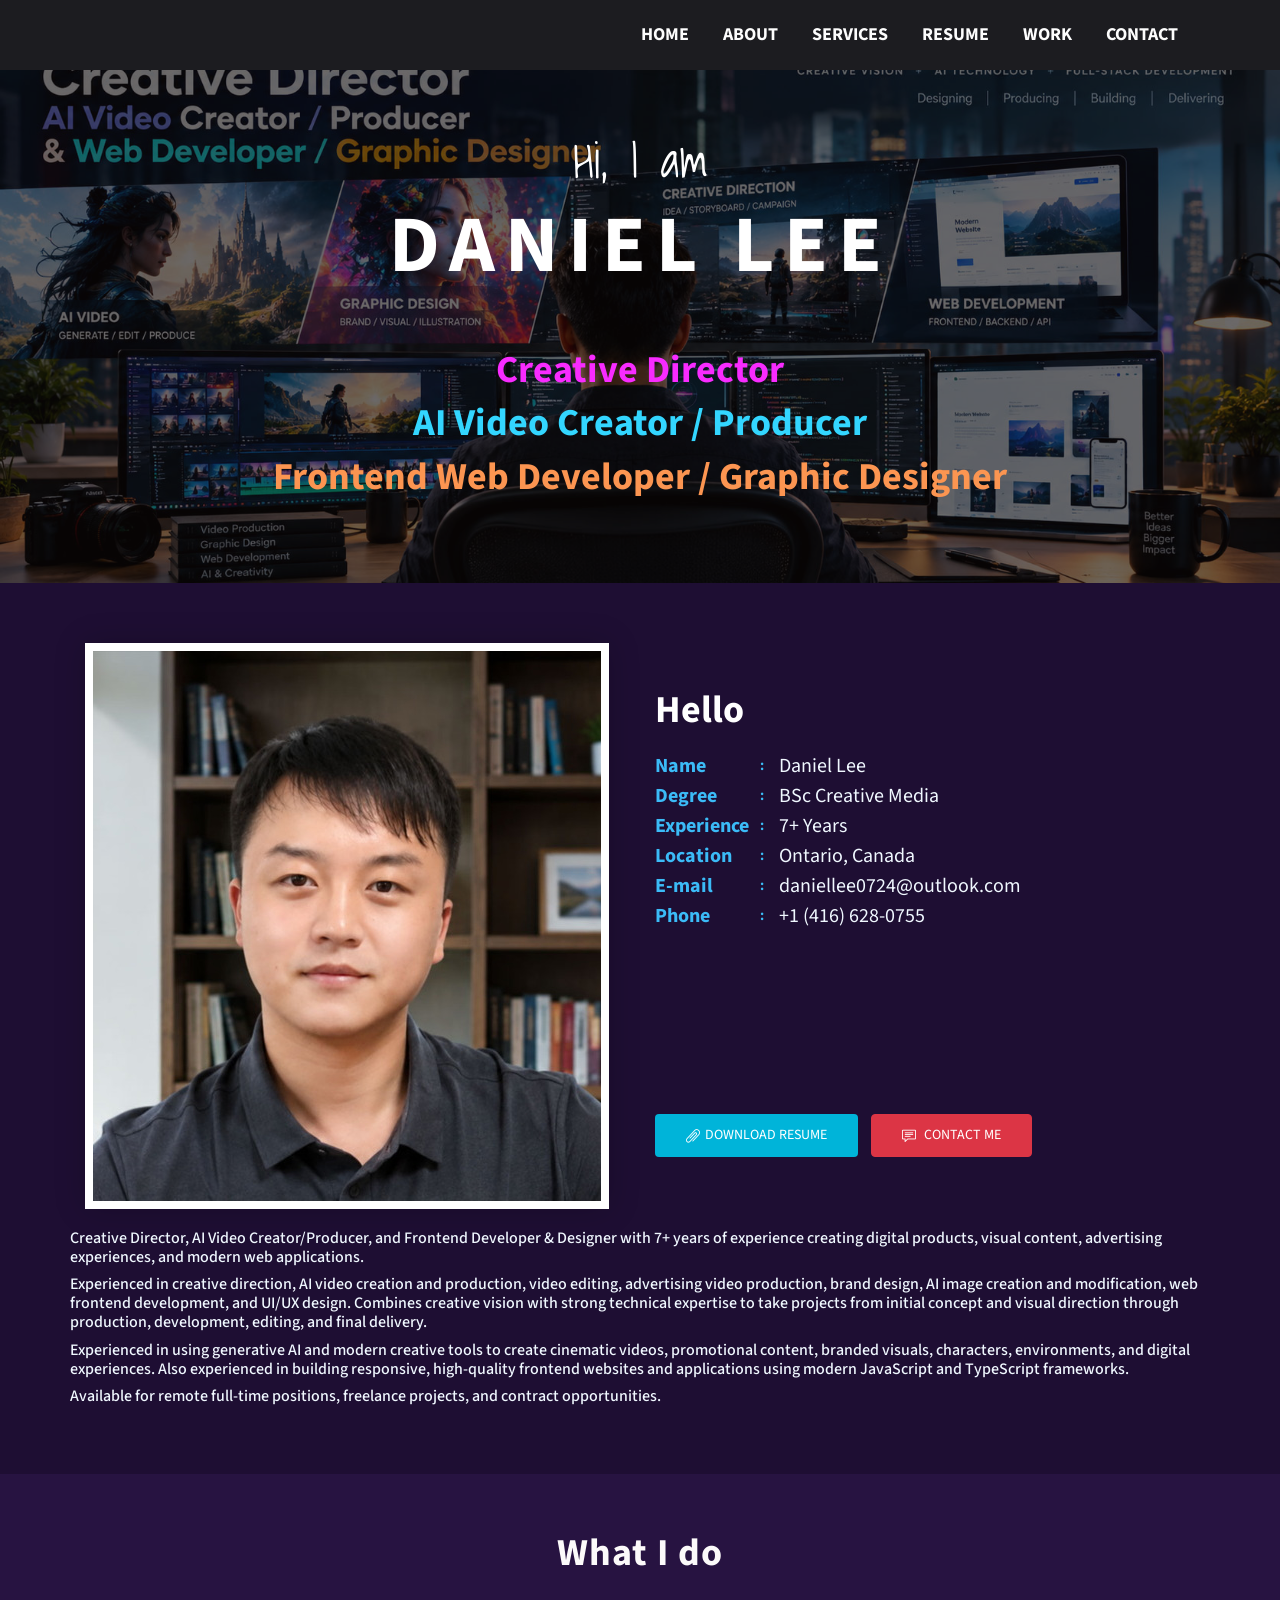
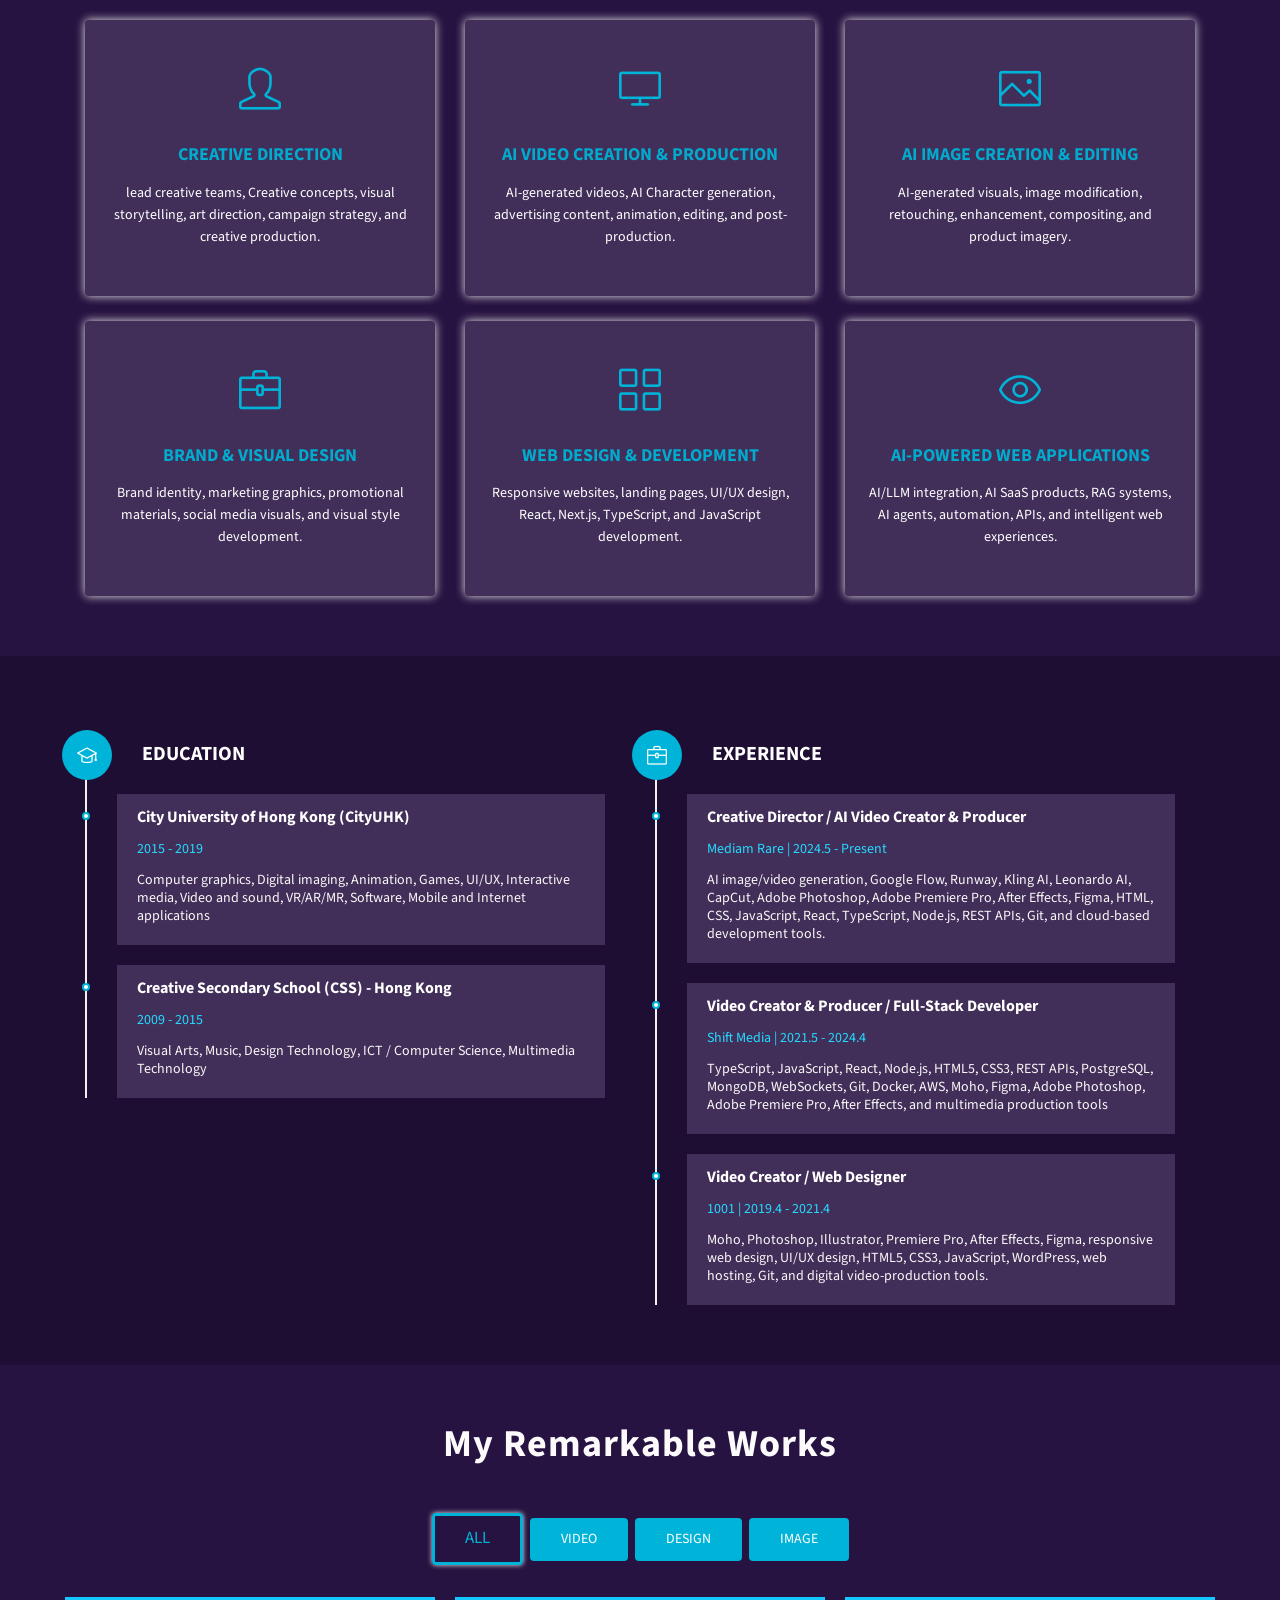
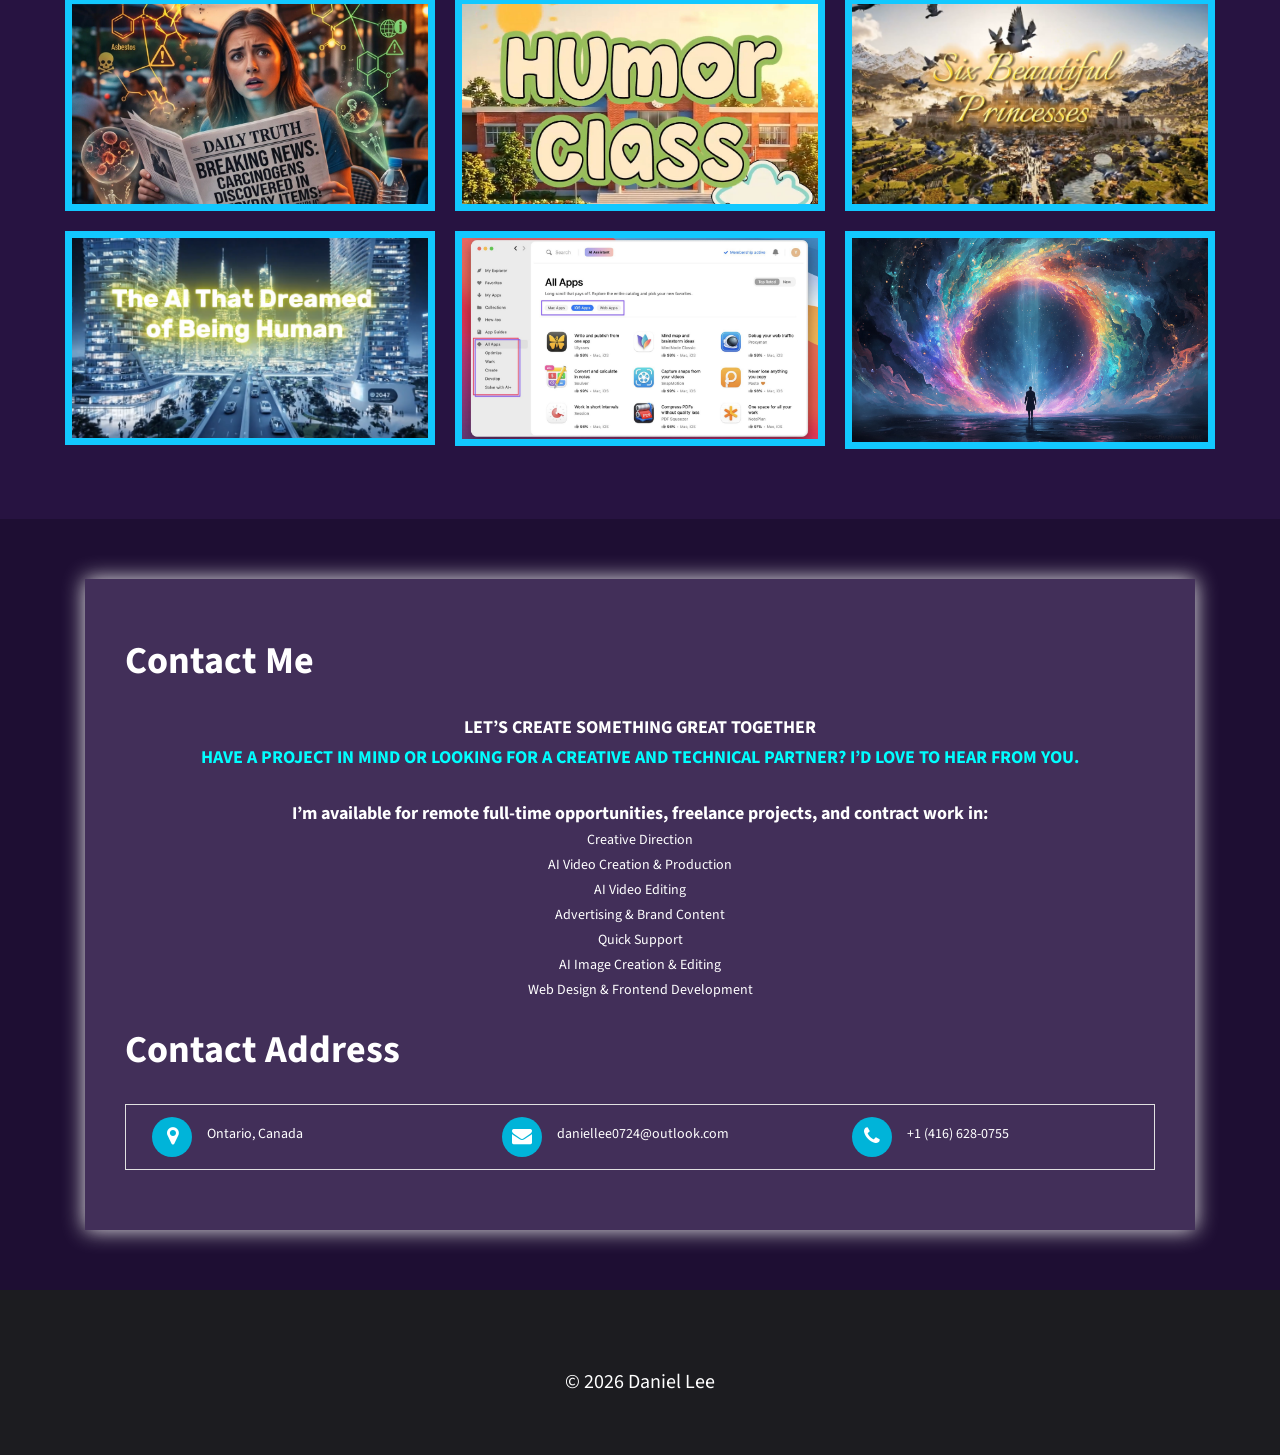
<file: index.html>
<!DOCTYPE html>
<html lang="en">
  <head>
    <!-- Required meta tags -->
    <meta charset="utf-8">
    <meta name="viewport" content="width=device-width, initial-scale=1.0">
		<meta name="format-detection" content="telephone=no">
		<meta name="apple-mobile-web-app-capable" content="yes">

		<meta name="description" content="Daniel Lee with 10 years of solid experience" />
		<meta name="keywords" content="Daniel Lee, Creator, designer, Creative Director, AI Video Producer, AI Video Creator, Web developer, Software Engineer, portfolio, cv, online resume, professional cv, resume, vcard" />
		<meta name="author" content="Daniel Lee" />

    <title>Daniel Lee - Resume</title>

    <!-- Bootstrap CSS -->
    <link rel="stylesheet" type="text/css" href="assets/css/bootstrap.min.css" >
    <!-- Fonts -->
    <link rel="stylesheet" type="text/css" href="assets/fonts/font-awesome.min.css">
    <!-- Icon -->
    <link rel="stylesheet" type="text/css" href="assets/fonts/simple-line-icons.css">
    <!-- Slicknav -->
    <link rel="stylesheet" type="text/css" href="assets/css/slicknav.css">
    <!-- Nivo Lightbox -->
    <link rel="stylesheet" type="text/css" href="assets/css/nivo-lightbox.css" >
    <!-- Animate -->
    <link rel="stylesheet" type="text/css" href="assets/css/animate.css">
    <!-- Main Style -->
    <link rel="stylesheet" type="text/css" href="assets/css/main.css">
    <!-- Responsive Style -->
    <link rel="stylesheet" type="text/css" href="assets/css/responsive.css">


  </head>
  <body>

    <!-- Header Area wrapper Starts -->
    <header id="header-wrap">
      <!-- Navbar Start -->
      <nav class="navbar navbar-expand-lg fixed-top scrolling-navbar indigo">
        <div class="container">
          <!-- Brand and toggle get grouped for better mobile display -->
          <div class="navbar-header">
            <button class="navbar-toggler" type="button" data-toggle="collapse" data-target="#main-navbar" aria-controls="main-navbar" aria-expanded="false" aria-label="Toggle navigation">
              <span class="navbar-toggler-icon"></span>
              <span class="icon-menu"></span>
              <span class="icon-menu"></span>
              <span class="icon-menu"></span>
            </button>
            <!-- <a href="index.html" class="navbar-brand"><img src="assets/img/logo.png" alt=""></a> -->
          </div>
          <div class="collapse navbar-collapse" id="main-navbar">
            <ul class="onepage-nev navbar-nav mr-auto w-100 justify-content-end clearfix">
              <li class="nav-item active">
                <a class="nav-link" href="#hero-area">
                  Home
                </a>
              </li>
              <li class="nav-item">
                <a class="nav-link" href="#about">
                  About
                </a>
              </li>
              <li class="nav-item">
                <a class="nav-link" href="#services">
                  Services
                </a>
              </li>
              <li class="nav-item">
                <a class="nav-link" href="#resume">
                  Resume
                </a>
              </li>
              <li class="nav-item">
                <a class="nav-link" href="#portfolios">
                  Work
                </a>
              </li>
              <li class="nav-item">
                <a class="nav-link" href="#contact">
                  Contact
                </a>
              </li>
            </ul>
          </div>
        </div>

        <!-- Mobile Menu Start -->
        <ul class="onepage-nev mobile-menu">
          <li>
            <a href="#home">Home</a>
          </li>
          <li>
            <a href="#about">about</a>
          </li>
          <li>
            <a href="#services">Services</a>
          </li>
          <li>
            <a href="#resume">resume</a>
          </li>
          <li>
            <a href="#portfolio">Work</a>
          </li>
          <li>
            <a href="#contact">Contact</a>
          </li>
        </ul>
        <!-- Mobile Menu End -->
      </nav>
      <!-- Navbar End -->

      <!-- Hero Area Start -->
      <div id="hero-area" class="hero-area-bg">
        <div class="overlay"></div>
        <div class="container">
          <div class="row">
            <div class="col-md-12 col-sm-12 text-center">
              <div class="contents">
                <h5 class="script-font wow fadeInUp" data-wow-delay="0.2s">Hi, I am</h5>
                <h1 class="head-title wow fadeInUp" data-wow-delay="0.4s">Daniel Lee</h1>
                <h3 style="color: rgb(248, 43, 255);" data-wow-delay="0.6s"><br> Creative Director</h3>
                <h3 style="color: rgb(51, 214, 255);" data-wow-delay="0.6s">AI Video Creator / Producer</h3>
                <h3 style="color: rgb(252, 149, 81);" data-wow-delay="0.6s">Frontend Web Developer / Graphic Designer</h3>
                <br>

                <!-- <ul class="social-icon wow fadeInUp" data-wow-delay="0.8s">
                  <li>
                    <a class="facebook" href="#"><i class="icon-social-facebook"></i></a>
                  </li>
                  <li>
                    <a class="twitter" href="#"><i class="icon-social-twitter"></i></a>
                  </li>
                  <li>
                    <a class="instagram" href="#"><i class="icon-social-instagram"></i></a>
                  </li>
                  <li>
                    <a class="linkedin" href="#"><i class="icon-social-linkedin"></i></a>
                  </li>
                  <li>
                    <a class="google" href="#"><i class="icon-social-google"></i></a>
                  </li>
                </ul> -->
              </div>
            </div>
          </div>
        </div>
      </div>
      <!-- Hero Area End -->

    </header>
    <!-- Header Area wrapper End -->

    <!-- About Section Start -->
    <section id="about" class="section-padding">
      <div class="container">
        <div class="row">
          <div class="col-lg-6 col-md-6 col-sm-12 col-xs-12">
            <div class="img-thumb wow fadeInLeft" data-wow-delay="0.3s">
              <img class="img-fluid" src="assets/img/about/about-1.jpg" alt="">
            </div>
          </div> 
          <div class="col-lg-6 col-md-6 col-sm-12 col-xs-12">
            <div class="profile-wrapper wow fadeInRight" data-wow-delay="0.3s">
              <h3>Hello</h3>
                <div class="about-profile">
                  <ul class="admin-profile">
                    <li><span class="pro-title"> Name </span> <span class="pro-detail">Daniel Lee</span></li>
                    <li><span class="pro-title"> Degree</span> <span class="pro-detail">BSc Creative Media</span></li>
                    <li><span class="pro-title"> Experience </span> <span class="pro-detail">7+ Years</span></li>
                    <li><span class="pro-title"> Location </span> <span class="pro-detail">Ontario, Canada</span></li>
                    <li><span class="pro-title"> E-mail </span> <span class="pro-detail">daniellee0724@outlook.com</span></li>
                    <li><span class="pro-title"> Phone </span> <span class="pro-detail">+1 (416) 628-0755</span></li>
                  </ul>
              </div>
             <br>
             <br>
             <br>
             <br>  
             <br>
             <br>        
              <a href="./assets/Daniel Lee-resume.pdf" class="btn btn-common" target="_blank"><i class="icon-paper-clip"></i>Download Resume</a>
              <a href="#contact" class="btn btn-danger"><i class="icon-speech"></i> Contact Me</a>
            </div>
          </div> 

          <div style="color: aliceblue;">
            <h6><br>Creative Director, AI Video Creator/Producer, and Frontend Developer & Designer with 7+ years of experience creating digital products, visual content, advertising experiences, and modern web applications.</h6>
            <h6>Experienced in creative direction, AI video creation and production, video editing, advertising video production, brand design, AI image creation and modification, web frontend development, and UI/UX design. Combines creative vision with strong technical expertise to take projects from initial concept and visual direction through production, development, editing, and final delivery.</h6>
            <h6>Experienced in using generative AI and modern creative tools to create cinematic videos, promotional content, branded visuals, characters, environments, and digital experiences. Also experienced in building responsive, high-quality frontend websites and applications using modern JavaScript and TypeScript frameworks.</h6>
            <h6>Available for remote full-time positions, freelance projects, and contract opportunities.</h6>
          </div>  
        </div>
      </div>
    </section>
    <!-- About Section End -->

    <!-- Services Section Start -->
    <section id="services" class="services section-padding">
      <h2 class="section-title wow flipInX" data-wow-delay="0.4s">What I do</h2>
      <div class="container">
        <div class="row">
          <!-- Services item -->
          <div class="col-sm-4 col-md-4 col-lg-4 col-xs-12">
            <div class="services-item wow fadeInDown" data-wow-delay="0.3s">
              <div class="icon">
                <i class="icon-user"></i>
              </div>
              <div class="services-content">
                <h3><a href="#">Creative Direction</a></h3>
                <p>lead creative teams, Creative concepts, visual storytelling, art direction, campaign strategy, and creative production.</p>
              </div>
            </div>
          </div>
          <!-- Services item -->
          <div class="col-sm-4 col-md-4 col-lg-4 col-xs-12">
            <div class="services-item wow fadeInDown" data-wow-delay="0.3s">
              <div class="icon">
                <i class="icon-screen-desktop"></i>
              </div>
              <div class="services-content">
                <h3><a href="#">AI Video Creation & Production</a></h3>
                <p>AI-generated videos, AI Character generation, advertising content, animation, editing, and post-production.</p>
              </div>
            </div>
          </div>
          <!-- Services item -->
          <div class="col-sm-4 col-md-4 col-lg-4 col-xs-12">
            <div class="services-item wow fadeInDown" data-wow-delay="0.3s">
              <div class="icon">
                <i class="icon-picture"></i>
              </div>
              <div class="services-content">
                <h3><a href="#">AI Image Creation & Editing</a></h3>
                <p>AI-generated visuals, image modification, retouching, enhancement, compositing, and product imagery.</p>
              </div>
            </div>
          </div>
        </div>
          
        <br>

        <div class="row">
          <!-- Services item -->
          <div class="col-sm-4 col-md-4 col-lg-4 col-xs-12">
            <div class="services-item wow fadeInDown" data-wow-delay="0.6s">
              <div class="icon">
                <i class="icon-briefcase"></i>
              </div>
              <div class="services-content">
                <h3><a href="#">Brand & Visual Design</a></h3>
                <p>Brand identity, marketing graphics, promotional materials, social media visuals, and visual style development.</p>
              </div>
            </div>
          </div>
          <!-- Services item -->
          <div class="col-sm-4 col-md-4 col-lg-4 col-xs-12">
            <div class="services-item wow fadeInDown" data-wow-delay="0.9s">
              <div class="icon">
                <i class="icon-grid"></i>
              </div>
              <div class="services-content">
                <h3><a href="#">Web Design & Development</a></h3>
                <p>Responsive websites, landing pages, UI/UX design, React, Next.js, TypeScript, and JavaScript development.</p>
              </div>
            </div>
          </div>
          <!-- Services item -->
          <div class="col-sm-4 col-md-4 col-lg-4 col-xs-12">
            <div class="services-item wow fadeInDown" data-wow-delay="1.2s">
              <div class="icon">
                <i class="icon-eye"></i>
              </div>
              <div class="services-content">
                <h3><a href="#">AI-Powered Web Applications</a></h3>
                <p>AI/LLM integration, AI SaaS products, RAG systems, AI agents, automation, APIs, and intelligent web experiences.</p>
              </div>
            </div>
          </div>
        </div>
      </div>
    </section>
    <!-- Services Section End -->

    <!-- Resume Section Start -->
    <div id="resume" class="section-padding">
      <div class="container">
        <div class="row">
          <div class="col-lg-6 col-md-6 col-sm-6">
            <div class="education wow fadeInRight" data-wow-delay="0.3s">
              <ul class="timeline">
                <li>
                  <i class="icon-graduation"></i>
                  <h2 class="timelin-title">Education</h2>
                </li>
                <li>
                  <div class="content-text">
                    <h3 class="line-title">City University of Hong Kong (CityUHK)</h3>
                    <span>2015 - 2019</span>
                    <p class="line-text">Computer graphics, Digital imaging, Animation, Games, UI/UX, Interactive media, Video and sound, VR/AR/MR, Software, Mobile and Internet applications </p>
                  </div>
                </li>
                <li>
                  <div class="content-text">
                    <h3 class="line-title">Creative Secondary School (CSS) - Hong Kong</h3>
                    <span>2009 - 2015</span>
                    <p class="line-text">Visual Arts, Music, Design Technology, ICT / Computer Science, Multimedia Technology</p>
                  </div>
                </li>
              </ul>
            </div>
          </div>
          <div class="col-lg-6 col-md-6 col-sm-6">
            <div class="experience wow fadeInRight" data-wow-delay="0.6s">
              <ul class="timeline">
                <li>
                  <i class="icon-briefcase"></i>
                  <h2 class="timelin-title">Experience</h2>
                </li>
                <li>
                  <div class="content-text">
                    <h3 class="line-title">Creative Director / AI Video Creator & Producer</h3>
                    <span>Mediam Rare | 2024.5 - Present</span>
                    <p class="line-text">AI image/video generation, Google Flow, Runway, Kling AI, Leonardo AI, CapCut, Adobe Photoshop, Adobe Premiere Pro, After Effects, Figma, HTML, CSS, JavaScript, React, TypeScript, Node.js, REST APIs, Git, and cloud-based development tools.</p>
                  </div>
                </li>
                <li>
                  <div class="content-text">
                    <h3 class="line-title">Video Creator & Producer / Full-Stack Developer</h3>
                    <span>Shift Media | 2021.5 - 2024.4</span>
                    <p class="line-text">TypeScript, JavaScript, React, Node.js, HTML5, CSS3, REST APIs, PostgreSQL, MongoDB, WebSockets, Git, Docker, AWS, Moho, Figma, Adobe Photoshop, Adobe Premiere Pro, After Effects, and multimedia production tools</p>
                  </div>
                </li>
                <li>
                  <div class="content-text">
                    <h3 class="line-title">Video Creator / Web Designer</h3>
                    <span>1001 | 2019.4 - 2021.4</span>
                    <p class="line-text">Moho, Photoshop, Illustrator, Premiere Pro, After Effects, Figma, responsive web design, UI/UX design, HTML5, CSS3, JavaScript, WordPress, web hosting, Git, and digital video-production tools.</p>
                  </div>
                </li>
              </ul>
            </div>
          </div>
        </div>
      </div>
    </div>
    <!-- Resume Section End -->

    <!-- Portfolio Section -->
    <section id="portfolios" class="section-padding">
      <!-- Container Starts -->
      <div class="container">        
        <h2 class="section-title wow flipInX" data-wow-delay="0.4s">My Remarkable Works</h2>
        <div class="row">          
          <div class="col-md-12">
            <!-- Portfolio Controller/Buttons -->
            <div class="controls text-center">
              <a class="filter active btn btn-common" data-filter="all">
                All 
              </a>
              <a class="filter btn btn-common" data-filter=".video">
                Video 
              </a>
              <a class="filter btn btn-common" data-filter=".design">
                Design
              </a>
              <a class="filter btn btn-common" data-filter=".image">
                Image 
              </a>
            </div>
            <!-- Portfolio Controller/Buttons Ends-->
          </div>

          <!-- Portfolio Recent Projects -->
          <div id="portfolio" class="row wow fadeInDown" data-wow-delay="0.4s">
            <div class="col-sm-6 col-md-4 col-lg-4 col-xl-4 mix video">
              <div class="portfolio-item">
                <div class="shot-item">
                  <img src="assets/img/gallery/Glyphosate[00_00_01].png" alt="" />  
                  <div class="overlay">
                    <div class="icons">
                      <a class="lightbox preview" href="assets/product-1.html" target="_blank">
                        <i class="icon-eye"></i>
                      </a>
                      <a class="link" href="#">
                        <i class="icon-link"></i>
                      </a>
                    </div>
                  </div>
                </div>               
              </div>
            </div>
            <div class="col-sm-6 col-md-4 col-lg-4 col-xl-4 mix video">
              <div class="portfolio-item">
                <div class="shot-item">
                  <img src="assets/img/gallery/Humor Class_1[00_00_01].png" alt=""/> 
                  <div class="overlay">
                    <div class="icons">
                      <a class="lightbox preview" href="assets/product-2.html" target="_blank">
                        <i class="icon-eye"></i>
                      </a>
                      <a class="link" href="#">
                        <i class="icon-link"></i>
                      </a>
                    </div>
                  </div>
                </div>               
              </div>
            </div>
            <div class="col-sm-6 col-md-4 col-lg-4 col-xl-4 mix video">
              <div class="portfolio-item">
                <div class="shot-item">
                  <img src="assets/img/gallery/Six beautiful Prince[00_00_01].png" alt=""/> 
                  <div class="overlay">
                    <div class="icons">
                      <a class="lightbox preview" href="assets/product-3.html" target="_blank">
                        <i class="icon-eye"></i>
                      </a>
                      <a class="link" href="#">
                        <i class="icon-link"></i>
                      </a>
                    </div>
                  </div>
                </div>               
              </div>
            </div>
            <div class="col-sm-6 col-md-4 col-lg-4 col-xl-4 mix video">
              <div class="portfolio-item">
                <div class="shot-item">
                  <img src="assets/img/gallery/The AI That Dreamed [00_00_01].png" alt="" /> 
                  <div class="overlay">
                    <div class="icons">
                      <a class="lightbox preview" href="assets/product-4.html" target="_blank">
                        <i class="icon-eye"></i>
                      </a>
                      <a class="link" href="#">
                        <i class="icon-link"></i>
                      </a>
                    </div>
                  </div>
                </div>               
              </div>
            </div>
            <div class="col-sm-6 col-md-4 col-lg-4 col-xl-4 mix design">
              <div class="portfolio-item">
                <div class="shot-item">
                  <img src="assets/img/gallery/2019-2.jpg" alt="" /> 
                  <div class="overlay">
                    <div class="icons">
                      <a class="lightbox preview" href="assets/product-5.html" target="_blank">
                        <i class="icon-eye"></i>
                      </a>
                      <a class="link" href="assets/product-5.html" target="_blank">
                        <i class="icon-link"></i>
                      </a>
                    </div>
                  </div>
                </div>               
              </div>
            </div>
            <div class="col-sm-6 col-md-4 col-lg-4 col-xl-4 mix image">
              <div class="portfolio-item">
                <div class="shot-item">
                  <img src="assets/img/gallery/image_01.jpg" alt=""/>
                  <div class="overlay">
                    <div class="icons">
                      <a class="lightbox preview" href="assets/product-6.html" target="_blank">
                        <i class="icon-eye"></i>
                      </a>
                      <a class="link" href="assets/product-6.html" target="_blank">
                        <i class="icon-link"></i>
                      </a>
                    </div>
                  </div>
                </div>               
              </div>
            </div>
          </div>
        </div>
      </div>
      <!-- Container Ends -->
    </section>
    <!-- Portfolio Section Ends --> 

    <!-- Contact Section Start -->
    <section id="contact" class="section-padding">      
      <div class="contact-form">
        <div class="container">
          <div class="contact-form-area wow fadeInUp" data-wow-delay="0.4s">          
            
              <div class="contact-block">
                <h3>Contact Me</h3><br>
                <div class="text-center">
                  <h2>Let’s Create Something Great Together</h2>
                  <h2 style="color:aqua">Have a project in mind or looking for a creative and technical partner? I’d love to hear from you.</h2><br>
                  <b style="font-size: 18px;">I’m available for remote full-time opportunities, freelance projects, and contract work in:</b>
                  <p> Creative Direction</p>
                  <p> AI Video Creation & Production</p>
                  <p> AI Video Editing</p>
                  <p> Advertising & Brand Content</p>
                  <p> Quick Support</p>
                  <p> AI Image Creation & Editing</p>
                  <p> Web Design & Frontend Development</p>
                  <br>
                  <!-- <a href="http://rebrand.ly/meet-me-ud-purchase" target="_blank" class="btn btn-common btn-lg">Purchase Now</a> -->
                </div>
              </div>
           
           
              <div class="footer-right-area wow fadeIn">
                <h3>Contact Address</h3>
                <div class="footer-right-contact">
                  <div class="row">
                    <div class="col-sm-12 col-md-4 col col-lg-4">
                      <div class="single-contact">
                        <div class="contact-icon">
                          <i class="fa fa-map-marker"></i>
                        </div>
                        <p>Ontario, Canada</p>
                      </div>                      
                    </div>
                    <div class="col-sm-12 col-md-4 col-lg-4">
                      <div class="single-contact">
                        <div class="contact-icon">
                          <i class="fa fa-envelope"></i>
                        </div>
                        <p><a href="mailto:daniellee0724@outlook.com" target="_blank">daniellee0724@outlook.com</a></p>
                      </div>                  
                    </div>
                    <div class="col-sm-12 col-md-4 col-lg-4">
                      <div class="single-contact">
                        <div class="contact-icon">
                          <i class="fa fa-phone"></i>
                        </div>
                        <p>+1 (416) 628-0755</p>
                      </div>                
                    </div>
                  </div>
                </div>
              </div>
            
          </div>
        </div>
      </div>   
    </section>
    <!-- Contact Section End -->

    <!-- Footer Section Start -->
    <footer class="footer-area section-padding">
      <div class="container">
        <div class="row">
          <div class="col-md-12">
            <div class="footer-text text-center wow fadeInDown" data-wow-delay="0.3s">
              <!-- <ul class="social-icon">
                <li>
                  <a class="facebook" href="#"><i class="icon-social-facebook"></i></a>
                </li>
                <li>
                  <a class="twitter" href="#"><i class="icon-social-twitter"></i></a>
                </li>
                <li>
                  <a class="instagram" href="#"><i class="icon-social-instagram"></i></a>
                </li>
                <li>
                  <a class="instagram" href="#"><i class="icon-social-linkedin"></i></a>
                </li>
                <li>
                  <a class="instagram" href="#"><i class="icon-social-google"></i></a>
                </li>
              </ul> -->
              <p>© <span id="year"></span> Daniel Lee</p>
            </div>
          </div>
        </div>
      </div>
    </footer>
    <!-- Footer Section End -->

    <!-- Go to Top Link -->
    <a href="#" class="back-to-top">
    	<i class="icon-arrow-up"></i>
    </a>

    <!-- jQuery first, then Popper.js, then Bootstrap JS -->
     <script>
      const d = new Date();
      document.getElementById("year").innerHTML = d.getFullYear();
	  </script>
    <script src="assets/js/jquery-min.js"></script>
    <script src="assets/js/popper.min.js"></script>
    <script src="assets/js/bootstrap.min.js"></script>
    <script src="assets/js/jquery.mixitup.js"></script>
    <script src="assets/js/jquery.counterup.min.js"></script>
    <script src="assets/js/waypoints.min.js"></script>
    <script src="assets/js/wow.js"></script>
    <script src="assets/js/jquery.nav.js"></script>
    <script src="assets/js/jquery.easing.min.js"></script>  
    <script src="assets/js/nivo-lightbox.js"></script>
    <script src="assets/js/jquery.slicknav.js"></script>
    <script src="assets/js/main.js"></script>
      
  </body>
</html>
</file>
<file: assets/fonts/simple-line-icons.css>
@font-face {
	font-family: 'Simple-Line-Icons';
	src:url('../fonts/line-icons/Simple-Line-Icons.eot');
	src:url('../fonts/line-icons/Simple-Line-Icons.eot?#iefix') format('embedded-opentype'),
		url('../fonts/line-icons/Simple-Line-Icons.woff') format('woff'),
		url('../fonts/line-icons/Simple-Line-Icons.ttf') format('truetype'),
		url('../fonts/line-icons/Simple-Line-Icons.svg#Simple-Line-Icons') format('svg');
		font-weight: normal;
		font-style: normal;
}
/*
 Use the following CSS code if you want to have a class per icon.
 Instead of a list of all class selectors, you can use the generic [class*="icon-"] selector, but it's slower:
*/
.icon-user,
.icon-people,
.icon-user-female,
.icon-user-follow,
.icon-user-following,
.icon-user-unfollow,
.icon-login,
.icon-logout,
.icon-emotsmile,
.icon-phone,
.icon-call-end,
.icon-call-in,
.icon-call-out,
.icon-map,
.icon-location-pin,
.icon-direction,
.icon-directions,
.icon-compass,
.icon-layers,
.icon-menu,
.icon-list,
.icon-options-vertical,
.icon-options,
.icon-arrow-down,
.icon-arrow-left,
.icon-arrow-right,
.icon-arrow-up,
.icon-arrow-up-circle,
.icon-arrow-left-circle,
.icon-arrow-right-circle,
.icon-arrow-down-circle,
.icon-check,
.icon-clock,
.icon-plus,
.icon-minus,
.icon-close,
.icon-event,
.icon-exclamation,
.icon-organization,
.icon-trophy,
.icon-screen-smartphone,
.icon-screen-desktop,
.icon-plane,
.icon-notebook,
.icon-mustache,
.icon-mouse,
.icon-magnet,
.icon-energy,
.icon-disc,
.icon-cursor,
.icon-cursor-move,
.icon-crop,
.icon-chemistry,
.icon-speedometer,
.icon-shield,
.icon-screen-tablet,
.icon-magic-wand,
.icon-hourglass,
.icon-graduation,
.icon-ghost,
.icon-game-controller,
.icon-fire,
.icon-eyeglass,
.icon-envelope-open,
.icon-envelope-letter,
.icon-bell,
.icon-badge,
.icon-anchor,
.icon-wallet,
.icon-vector,
.icon-speech,
.icon-puzzle,
.icon-printer,
.icon-present,
.icon-playlist,
.icon-pin,
.icon-picture,
.icon-handbag,
.icon-globe-alt,
.icon-globe,
.icon-folder-alt,
.icon-folder,
.icon-film,
.icon-feed,
.icon-drop,
.icon-drawer,
.icon-docs,
.icon-doc,
.icon-diamond,
.icon-cup,
.icon-calculator,
.icon-bubbles,
.icon-briefcase,
.icon-book-open,
.icon-basket-loaded,
.icon-basket,
.icon-bag,
.icon-action-undo,
.icon-action-redo,
.icon-wrench,
.icon-umbrella,
.icon-trash,
.icon-tag,
.icon-support,
.icon-frame,
.icon-size-fullscreen,
.icon-size-actual,
.icon-shuffle,
.icon-share-alt,
.icon-share,
.icon-rocket,
.icon-question,
.icon-pie-chart,
.icon-pencil,
.icon-note,
.icon-loop,
.icon-home,
.icon-grid,
.icon-graph,
.icon-microphone,
.icon-music-tone-alt,
.icon-music-tone,
.icon-earphones-alt,
.icon-earphones,
.icon-equalizer,
.icon-like,
.icon-dislike,
.icon-control-start,
.icon-control-rewind,
.icon-control-play,
.icon-control-pause,
.icon-control-forward,
.icon-control-end,
.icon-volume-1,
.icon-volume-2,
.icon-volume-off,
.icon-calendar,
.icon-bulb,
.icon-chart,
.icon-ban,
.icon-bubble,
.icon-camrecorder,
.icon-camera,
.icon-cloud-download,
.icon-cloud-upload,
.icon-envelope,
.icon-eye,
.icon-flag,
.icon-heart,
.icon-info,
.icon-key,
.icon-link,
.icon-lock,
.icon-lock-open,
.icon-magnifier,
.icon-magnifier-add,
.icon-magnifier-remove,
.icon-paper-clip,
.icon-paper-plane,
.icon-power,
.icon-refresh,
.icon-reload,
.icon-settings,
.icon-star,
.icon-symbol-female,
.icon-symbol-male,
.icon-target,
.icon-credit-card,
.icon-paypal,
.icon-social-tumblr,
.icon-social-twitter,
.icon-social-facebook,
.icon-social-instagram,
.icon-social-linkedin,
.icon-social-pinterest,
.icon-social-github,
.icon-social-google,
.icon-social-reddit,
.icon-social-skype,
.icon-social-dribbble,
.icon-social-behance,
.icon-social-foursqare,
.icon-social-soundcloud,
.icon-social-spotify,
.icon-social-stumbleupon,
.icon-social-youtube,
.icon-social-dropbox,
.icon-social-vkontakte,
.icon-social-steam {
  font-family: 'simple-line-icons';
  speak: none;
  font-style: normal;
  font-weight: normal;
  font-variant: normal;
  text-transform: none;
  line-height: 1;
  /* Better Font Rendering =========== */
  -webkit-font-smoothing: antialiased;
  -moz-osx-font-smoothing: grayscale;
}
.icon-user:before {
  content: "\e005";
}
.icon-people:before {
  content: "\e001";
}
.icon-user-female:before {
  content: "\e000";
}
.icon-user-follow:before {
  content: "\e002";
}
.icon-user-following:before {
  content: "\e003";
}
.icon-user-unfollow:before {
  content: "\e004";
}
.icon-login:before {
  content: "\e066";
}
.icon-logout:before {
  content: "\e065";
}
.icon-emotsmile:before {
  content: "\e021";
}
.icon-phone:before {
  content: "\e600";
}
.icon-call-end:before {
  content: "\e048";
}
.icon-call-in:before {
  content: "\e047";
}
.icon-call-out:before {
  content: "\e046";
}
.icon-map:before {
  content: "\e033";
}
.icon-location-pin:before {
  content: "\e096";
}
.icon-direction:before {
  content: "\e042";
}
.icon-directions:before {
  content: "\e041";
}
.icon-compass:before {
  content: "\e045";
}
.icon-layers:before {
  content: "\e034";
}
.icon-menu:before {
  content: "\e601";
}
.icon-list:before {
  content: "\e067";
}
.icon-options-vertical:before {
  content: "\e602";
}
.icon-options:before {
  content: "\e603";
}
.icon-arrow-down:before {
  content: "\e604";
}
.icon-arrow-left:before {
  content: "\e605";
}
.icon-arrow-right:before {
  content: "\e606";
}
.icon-arrow-up:before {
  content: "\e607";
}
.icon-arrow-up-circle:before {
  content: "\e078";
}
.icon-arrow-left-circle:before {
  content: "\e07a";
}
.icon-arrow-right-circle:before {
  content: "\e079";
}
.icon-arrow-down-circle:before {
  content: "\e07b";
}
.icon-check:before {
  content: "\e080";
}
.icon-clock:before {
  content: "\e081";
}
.icon-plus:before {
  content: "\e095";
}
.icon-minus:before {
  content: "\e615";
}
.icon-close:before {
  content: "\e082";
}
.icon-event:before {
  content: "\e619";
}
.icon-exclamation:before {
  content: "\e617";
}
.icon-organization:before {
  content: "\e616";
}
.icon-trophy:before {
  content: "\e006";
}
.icon-screen-smartphone:before {
  content: "\e010";
}
.icon-screen-desktop:before {
  content: "\e011";
}
.icon-plane:before {
  content: "\e012";
}
.icon-notebook:before {
  content: "\e013";
}
.icon-mustache:before {
  content: "\e014";
}
.icon-mouse:before {
  content: "\e015";
}
.icon-magnet:before {
  content: "\e016";
}
.icon-energy:before {
  content: "\e020";
}
.icon-disc:before {
  content: "\e022";
}
.icon-cursor:before {
  content: "\e06e";
}
.icon-cursor-move:before {
  content: "\e023";
}
.icon-crop:before {
  content: "\e024";
}
.icon-chemistry:before {
  content: "\e026";
}
.icon-speedometer:before {
  content: "\e007";
}
.icon-shield:before {
  content: "\e00e";
}
.icon-screen-tablet:before {
  content: "\e00f";
}
.icon-magic-wand:before {
  content: "\e017";
}
.icon-hourglass:before {
  content: "\e018";
}
.icon-graduation:before {
  content: "\e019";
}
.icon-ghost:before {
  content: "\e01a";
}
.icon-game-controller:before {
  content: "\e01b";
}
.icon-fire:before {
  content: "\e01c";
}
.icon-eyeglass:before {
  content: "\e01d";
}
.icon-envelope-open:before {
  content: "\e01e";
}
.icon-envelope-letter:before {
  content: "\e01f";
}
.icon-bell:before {
  content: "\e027";
}
.icon-badge:before {
  content: "\e028";
}
.icon-anchor:before {
  content: "\e029";
}
.icon-wallet:before {
  content: "\e02a";
}
.icon-vector:before {
  content: "\e02b";
}
.icon-speech:before {
  content: "\e02c";
}
.icon-puzzle:before {
  content: "\e02d";
}
.icon-printer:before {
  content: "\e02e";
}
.icon-present:before {
  content: "\e02f";
}
.icon-playlist:before {
  content: "\e030";
}
.icon-pin:before {
  content: "\e031";
}
.icon-picture:before {
  content: "\e032";
}
.icon-handbag:before {
  content: "\e035";
}
.icon-globe-alt:before {
  content: "\e036";
}
.icon-globe:before {
  content: "\e037";
}
.icon-folder-alt:before {
  content: "\e039";
}
.icon-folder:before {
  content: "\e089";
}
.icon-film:before {
  content: "\e03a";
}
.icon-feed:before {
  content: "\e03b";
}
.icon-drop:before {
  content: "\e03e";
}
.icon-drawer:before {
  content: "\e03f";
}
.icon-docs:before {
  content: "\e040";
}
.icon-doc:before {
  content: "\e085";
}
.icon-diamond:before {
  content: "\e043";
}
.icon-cup:before {
  content: "\e044";
}
.icon-calculator:before {
  content: "\e049";
}
.icon-bubbles:before {
  content: "\e04a";
}
.icon-briefcase:before {
  content: "\e04b";
}
.icon-book-open:before {
  content: "\e04c";
}
.icon-basket-loaded:before {
  content: "\e04d";
}
.icon-basket:before {
  content: "\e04e";
}
.icon-bag:before {
  content: "\e04f";
}
.icon-action-undo:before {
  content: "\e050";
}
.icon-action-redo:before {
  content: "\e051";
}
.icon-wrench:before {
  content: "\e052";
}
.icon-umbrella:before {
  content: "\e053";
}
.icon-trash:before {
  content: "\e054";
}
.icon-tag:before {
  content: "\e055";
}
.icon-support:before {
  content: "\e056";
}
.icon-frame:before {
  content: "\e038";
}
.icon-size-fullscreen:before {
  content: "\e057";
}
.icon-size-actual:before {
  content: "\e058";
}
.icon-shuffle:before {
  content: "\e059";
}
.icon-share-alt:before {
  content: "\e05a";
}
.icon-share:before {
  content: "\e05b";
}
.icon-rocket:before {
  content: "\e05c";
}
.icon-question:before {
  content: "\e05d";
}
.icon-pie-chart:before {
  content: "\e05e";
}
.icon-pencil:before {
  content: "\e05f";
}
.icon-note:before {
  content: "\e060";
}
.icon-loop:before {
  content: "\e064";
}
.icon-home:before {
  content: "\e069";
}
.icon-grid:before {
  content: "\e06a";
}
.icon-graph:before {
  content: "\e06b";
}
.icon-microphone:before {
  content: "\e063";
}
.icon-music-tone-alt:before {
  content: "\e061";
}
.icon-music-tone:before {
  content: "\e062";
}
.icon-earphones-alt:before {
  content: "\e03c";
}
.icon-earphones:before {
  content: "\e03d";
}
.icon-equalizer:before {
  content: "\e06c";
}
.icon-like:before {
  content: "\e068";
}
.icon-dislike:before {
  content: "\e06d";
}
.icon-control-start:before {
  content: "\e06f";
}
.icon-control-rewind:before {
  content: "\e070";
}
.icon-control-play:before {
  content: "\e071";
}
.icon-control-pause:before {
  content: "\e072";
}
.icon-control-forward:before {
  content: "\e073";
}
.icon-control-end:before {
  content: "\e074";
}
.icon-volume-1:before {
  content: "\e09f";
}
.icon-volume-2:before {
  content: "\e0a0";
}
.icon-volume-off:before {
  content: "\e0a1";
}
.icon-calendar:before {
  content: "\e075";
}
.icon-bulb:before {
  content: "\e076";
}
.icon-chart:before {
  content: "\e077";
}
.icon-ban:before {
  content: "\e07c";
}
.icon-bubble:before {
  content: "\e07d";
}
.icon-camrecorder:before {
  content: "\e07e";
}
.icon-camera:before {
  content: "\e07f";
}
.icon-cloud-download:before {
  content: "\e083";
}
.icon-cloud-upload:before {
  content: "\e084";
}
.icon-envelope:before {
  content: "\e086";
}
.icon-eye:before {
  content: "\e087";
}
.icon-flag:before {
  content: "\e088";
}
.icon-heart:before {
  content: "\e08a";
}
.icon-info:before {
  content: "\e08b";
}
.icon-key:before {
  content: "\e08c";
}
.icon-link:before {
  content: "\e08d";
}
.icon-lock:before {
  content: "\e08e";
}
.icon-lock-open:before {
  content: "\e08f";
}
.icon-magnifier:before {
  content: "\e090";
}
.icon-magnifier-add:before {
  content: "\e091";
}
.icon-magnifier-remove:before {
  content: "\e092";
}
.icon-paper-clip:before {
  content: "\e093";
}
.icon-paper-plane:before {
  content: "\e094";
}
.icon-power:before {
  content: "\e097";
}
.icon-refresh:before {
  content: "\e098";
}
.icon-reload:before {
  content: "\e099";
}
.icon-settings:before {
  content: "\e09a";
}
.icon-star:before {
  content: "\e09b";
}
.icon-symbol-female:before {
  content: "\e09c";
}
.icon-symbol-male:before {
  content: "\e09d";
}
.icon-target:before {
  content: "\e09e";
}
.icon-credit-card:before {
  content: "\e025";
}
.icon-paypal:before {
  content: "\e608";
}
.icon-social-tumblr:before {
  content: "\e00a";
}
.icon-social-twitter:before {
  content: "\e009";
}
.icon-social-facebook:before {
  content: "\e00b";
}
.icon-social-instagram:before {
  content: "\e609";
}
.icon-social-linkedin:before {
  content: "\e60a";
}
.icon-social-pinterest:before {
  content: "\e60b";
}
.icon-social-github:before {
  content: "\e60c";
}
.icon-social-google:before {
  content: "\e60d";
}
.icon-social-reddit:before {
  content: "\e60e";
}
.icon-social-skype:before {
  content: "\e60f";
}
.icon-social-dribbble:before {
  content: "\e00d";
}
.icon-social-behance:before {
  content: "\e610";
}
.icon-social-foursqare:before {
  content: "\e611";
}
.icon-social-soundcloud:before {
  content: "\e612";
}
.icon-social-spotify:before {
  content: "\e613";
}
.icon-social-stumbleupon:before {
  content: "\e614";
}
.icon-social-youtube:before {
  content: "\e008";
}
.icon-social-dropbox:before {
  content: "\e00c";
}
.icon-social-vkontakte:before {
  content: "\e618";
}
.icon-social-steam:before {
  content: "\e620";
}
</file>
<file: assets/css/main.css>
@import url("https://fonts.googleapis.com/css?family=Shadows+Into+Light|Source+Sans+Pro:400,700");
html {
  overflow-x: hidden;
}

body {
  background: #1e0e33;
  font-size: 14px;
  font-weight: 400;
  font-family: "Source Sans Pro", sans-serif;
  -webkit-box-sizing: border-box;
  -moz-box-sizing: border-box;
  box-sizing: border-box;
  -webkit-font-smoothing: subpixel-antialiased;
  color: #666;
  line-height: 25px;
  -webkit-backface-visibility: hidden;
  backface-visibility: hidden;
  overflow-x: hidden;
}

h1, h2, h3, h4 {
  font-size: 38px;
  font-weight: 700;
  font-family: "Source Sans Pro", sans-serif;
  color: white;
}

.script-font {
  font-family: 'Shadows Into Light', cursive;
}

a {
  -webkit-transition: all 0.2s linear;
  -moz-transition: all 0.2s linear;
  -o-transition: all 0.2s linear;
  transition: all 0.2s linear;
}

a:hover {
  text-decoration: none;
}

a a:focus {
  outline: none;
}

p {
  font-weight: 400;
  font-family: "Source Sans Pro", sans-serif;
  margin: 0px;
  font-size: 14px;
  color:white
}

ul, ol {
  list-style: outside none none;
  margin: 0;
  padding: 0;
}

ul li, ol li {
  list-style: none;
}

.hero-heading {
  font-size: 48px;
  font-weight: 700;
  color: #fff;
  text-transform: capitalize;
  line-height: 70px;
  letter-spacing: 0.1rem;
}

.hero-sub-heading {
  font-size: 20px;
  font-weight: 400;
  color: #e6e6e6;
  line-height: 45px;
  letter-spacing: 0.1rem;
}

.section-titile-bg {
  display: inline;
  font-size: 115px;
  font-weight: 700;
  height: 100%;
  left: -173px;
  opacity: 0.1;
  position: absolute;
  top: -14px;
  width: 100%;
  text-align: center;
}

.section-title-header p {
  text: center;
  font-weight: 400;
  line-height: 26px;
  padding-bottom: 36px;
}

.section-title {
  color: #fcfafa;
  font-size: 38px;
  text-align: center;
  letter-spacing: 1px;
  line-height: 1;
  margin-bottom: 48px;
  padding: 0 10px;
  position: relative;
}

.btn {
  font-size: 14px;
  padding: 10px 30px;
  border-radius: 0px;
  cursor: pointer;
  font-weight: 400;
  color: #fff;
  border-radius: 4px;
  text-transform: uppercase;
  -webkit-transition: all 0.2s linear;
  -moz-transition: all 0.2s linear;
  -o-transition: all 0.2s linear;
  transition: all 0.2s linear;
  display: inline-block;
}

.btn:focus,
.btn:active {
  box-shadow: none;
  outline: none;
  color: #fff;
}

.btn-common {
  background-color: #00b4d9;
  position: relative;
  z-index: 1;
}

.btn-common:hover {
  color: #fff;
  background-color: #21cff3;
  box-shadow: 0 6px 22px rgba(0, 0, 0, 0.1);
  transition: all .2s ease-in-out;
  -moz-transition: all .2s ease-in-out;
  -webkit-transition: all .2s ease-in-out;
}

.btn-danger:hover {
  background-color: #f55262;
  border-color: #f55262;
  box-shadow: 0 6px 22px rgba(0, 0, 0, 0.1);
  transition: all .2s ease-in-out;
  -moz-transition: all .2s ease-in-out;
  -webkit-transition: all .2s ease-in-out;
}

.btn-border {
  color: #fff;
  background-color: transparent;
  border: 1px solid #fff;
}

.btn-border:hover {
  border: 1px solid #fff;
  color: #fff;
  background-color: rgba(255, 255, 255, 0.2);
}

.btn-lg {
  padding: 14px 33px;
  text-transform: uppercase;
  font-size: 16px;
}

.btn-rm {
  padding: 7px 10px;
  text-transform: capitalize;
}

button:focus {
  outline: none !important;
}

.icon-close, .icon-check {
  color: #00b4d9;
}

.social-icon li {
  display: inline-block;
}

.social-icon li a {
  color: #000;
  background: #fff;
  width: 35px;
  height: 35px;
  line-height: 38px;
  display: block;
  text-align: center;
  border-radius: 100%;
  font-size: 16px;
  margin: 15px 6px 12px 6px;
  transition: all 0.3s ease-in-out 0s;
  -moz-transition: all 0.3s ease-in-out 0s;
  -webkit-transition: all 0.3s ease-in-out 0s;
  -o-transition: all 0.3s ease-in-out 0s;
}

.social-icon li a:hover {
  color: #fff;
}

.social-icon li .facebook:hover {
  background: #3b5999;
}

.social-icon li .twitter:hover {
  background: #4A9CEC;
}

.social-icon li .instagram:hover {
  background: #D6274D;
}

.social-icon li .linkedin:hover {
  background: #1260A2;
}

.social-icon li .google:hover {
  background: #CE332A;
}

/* ScrollToTop */
a.back-to-top {
  display: none;
  position: fixed;
  bottom: 18px;
  right: 15px;
  text-decoration: none;
}

a.back-to-top i {
  display: block;
  font-size: 22px;
  width: 40px;
  height: 40px;
  line-height: 40px;
  color: #fff;
  background: #00b4d9;
  border-radius: 2px;
  text-align: center;
  transition: all 0.2s ease-in-out;
  -moz-transition: all 0.2s ease-in-out;
  -webkit-transition: all 0.2s ease-in-out;
  -o-transition: all 0.2s ease-in-out;
  box-shadow: 0 0 4px rgba(0, 0, 0, 0.14), 0 4px 8px rgba(0, 0, 0, 0.28);
}

a.back-to-top:hover, a.back-to-top:focus {
  text-decoration: none;
}

#loader {
  position: fixed;
  background: #fff;
  top: 0;
  left: 0;
  width: 100%;
  height: 100%;
  z-index: 9999999999;
}

.square-spin {
  position: absolute;
  top: 50%;
  left: 50%;
  margin-left: -40px;
  margin-top: -40px;
}

.square-spin img {
  max-width: 64px;
}

.section-padding {
  padding: 60px 0;
}

#about .img-thumb img {
  border: 8px solid #fff;
  box-shadow: 0px 0px 30px rgba(0, 0, 0, 0.2);
}

.profile-wrapper {
  padding: 45px 0;
}

.profile-wrapper .btn {
  margin: 10px 10px 0px 0px;
}

.profile-wrapper .btn i {
  vertical-align: middle;
  margin-right: 5px;
}

.about-profile {
  position: relative;
  margin: 20px 0 20px 0;
  font-size: 20px;
  color: aliceblue;
}

.about-profile .pro-title {
  font-weight: 700;
  color: #3bbbf7;
  position: relative;
  width: 120px;
  display: inline-block;
  margin-bottom: 5px;
}

.about-profile .pro-title:after {
  position: absolute;
  content: ':';
  color: #3bbbf7;
  font-size: 14px;
  left: 105px;
}

.about-profile .admin-sign {
  position: absolute;
  right: 45px;
  bottom: 10px;
}

.counter-section {
  background: url(../img/background/bg-1.jpg);
  overflow: hidden;
  position: relative;
}

.counter-section:before {
  content: '';
  position: absolute;
  top: 0;
  bottom: 0;
  width: 100%;
  height: 100%;
  background: rgba(0, 0, 0, 0.5);
}

.counter-section .counter {
  padding: 30px 0;
}

.counter-section .counter .icon {
  margin-bottom: 30px;
}

.counter-section .counter .icon i {
  font-size: 48px;
  color: #00b4d9;
}

.counter-section .counter p {
  font-size: 18px;
  text-transform: uppercase;
  color: #fff;
  font-weight: 400;
  letter-spacing: 1px;
  margin: 30px 0;
}

.counter-section .counter .counterUp {
  color: #fff;
  font-size: 42px;
  margin-top: 15px;
  font-weight: 700;
}

/* Resume */
.timeline {
  position: relative;
}

.timeline .timelin-title {
  font-size: 20px;
  text-transform: uppercase;
  margin-left: 25px;
}

.timeline li {
  padding: 0 20px 20px 30px;
  list-style: none;
  border-left: 2px solid #f1f1f1;
}

.timeline li .content-text {
  background: #422f59;
  padding: 20px;
}

.timeline li .line-title {
  font-size: 16px;
  line-height: 6px;
}

.timeline li span {
  color:#24daff;
  font-size: 14px;
  padding: 9px 0;
  display: block;
}

.timeline li .line-text {
  color: #faf8f8;
  line-height: 18px;
}

.timeline li:first-child:before {
  border: 0;
  background: none;
  position: relative;
}

.timeline li:last-child {
  padding: 0 20px 0px 30px;
}

.timeline li:before {
  content: "";
  border: solid 2px;
  width: 8px;
  height: 8px;
  border-radius: 50px;
  -moz-border-radius: 50px;
  -webkit-border-radius: 50px;
  font-size: 8px;
  margin-left: -35px;
  font-weight: 400;
  background: #fff;
  display: block;
  position: absolute;
  margin-top: 18px;
  border-color: #00b4d9 !important;
}

.timeline li:first-child i {
  font-size: 20px;
  float: left;
  margin-left: -30px;
  line-height: 50px;
  border-radius: 30px;
  margin: -12px -55px;
  background: #00b4d9;
  color: #fff;
  width: 50px;
  height: 50px;
  text-align: center;
}

.navbar-brand {
  position: relative;
  padding: 0px;
}

.top-nav-collapse {
  background: #1C1C20;
  z-index: 999999;
  top: 0px !important;
  min-height: 58px;
  box-shadow: 0px 3px 6px 3px rgba(0, 0, 0, 0.06);
  -webkit-animation-duration: 1s;
  animation-duration: 1s;
  -webkit-animation-fill-mode: both;
  animation-fill-mode: both;
  -webkit-animation-name: fadeInDown;
  animation-name: fadeInDown;
  background: #1C1C20 !important;
  color: white;
}

.top-nav-collapse .navbar-brand {
  top: 0px;
}

.top-nav-collapse .navbar-brand img {
  width: 65%;
}

.top-nav-collapse .navbar-nav .nav-link {
  color: #ffffff !important;
  margin-top: 0px !important;
  margin-bottom: 0px !important;
}

.top-nav-collapse .navbar-nav .nav-link:hover {
  cursor: pointer;
  color: #00b4d9 !important;
}

.top-nav-collapse .navbar-nav li.active a.nav-link {
  color: #00b4d9 !important;
}

.indigo {
  background: #1C1C20;
  color: white;
}

.menu-bg {
  background: transparent;
}

.navbar-expand-lg .navbar-nav .nav-link i {
  font-size: 28px;
  color: #00b4d9;
  vertical-align: middle;
  -webkit-transition: all 0.3s ease-in-out;
  -moz-transition: all 0.3s ease-in-out;
  transition: all 0.3s ease-in-out;
}

.navbar-expand-lg .navbar-nav .nav-link i:hover {
  color: #21cff3;
}

.navbar-expand-lg .navbar-nav .nav-link {
  color: #fdfdfd;
  font-weight: 700;
  padding: 0 17px;
  margin-top: 15px;
  margin-bottom: 15px;
  line-height: 40px;
  text-transform: uppercase;
  cursor: pointer;
  background: transparent;
  -webkit-transition: all 0.3s ease-in-out;
  -moz-transition: all 0.3s ease-in-out;
  transition: all 0.3s ease-in-out;
  font-size: large;
}

.navbar-expand-lg .navbar-nav li a:hover,
.navbar-expand-lg .navbar-nav li .active > a,
.navbar-expand-lg .navbar-nav li a:focus {
  color: #00b4d9;
  outline: none;
}

.navbar {
  padding: 0;
}

/* .navbar li.active a.nav-link {
  color: #00b4d9;
} */

.dropdown-toggle::after {
  display: none;
}

.dropdown-menu {
  margin: 0;
  padding: 0;
  display: none;
  position: absolute;
  z-index: 99;
  min-width: 210px;
  background-color: #fff;
  white-space: nowrap;
  border-radius: 4px;
  -webkit-box-shadow: 0 6px 12px rgba(0, 0, 0, 0.175);
  box-shadow: 0 6px 12px rgba(0, 0, 0, 0.175);
  animation: fadeIn 0.4s;
  -webkit-animation: fadeIn 0.4s;
  -moz-animation: fadeIn 0.4s;
  -o-animation: fadeIn 0.4s;
  -ms-animation: fadeIn 0.4s;
}

.dropdown-menu:before {
  content: "";
  display: inline-block;
  position: absolute;
  bottom: 100%;
  left: 20%;
  margin-left: -5px;
  border-right: 10px solid transparent;
  border-left: 10px solid transparent;
  border-bottom: 10px solid #fff;
}

.dropdown:hover .dropdown-menu {
  display: block;
  position: absolute;
  text-align: left;
  top: 100%;
  border: none;
  animation: fadeIn 0.4s;
  -webkit-animation: fadeIn 0.4s;
  -moz-animation: fadeIn 0.4s;
  -o-animation: fadeIn 0.4s;
  -ms-animation: fadeIn 0.4s;
}

.dropdown .dropdown-menu .dropdown-item {
  width: 100%;
  padding: 12px 20px;
  font-size: 14px;
  color: #333;
  border-bottom: 1px solid #f1f1f1;
  text-decoration: none;
  display: inline-block;
  float: left;
  clear: both;
  position: relative;
  outline: 0;
  transition: all 0.3s ease-in-out;
  -webkit-transition: all 0.3s ease-in-out;
  -moz-transition: all 0.3s ease-in-out;
  -o-transition: all 0.3s ease-in-out;
  -ms-transition: all 0.3s ease-in-out;
}

.dropdown .dropdown-menu .dropdown-item:last-child {
  border-bottom: none;
  border-bottom-left-radius: 4px;
  border-bottom-right-radius: 4px;
}

.dropdown .dropdown-menu .dropdown-item:first-child {
  border-top-left-radius: 4px;
  border-top-right-radius: 4px;
}

.dropdown .dropdown-item:focus,
.dropdown .dropdown-item:hover,
.dropdown .dropdown-item.active {
  color: #00b4d9;
}

.dropdown-item.active, .dropdown-item:active {
  background: transparent;
}

.fadeInUpMenu {
  -webkit-animation-name: fadeInUpMenu;
  animation-name: fadeInUpMenu;
}

.slicknav_btn {
  border-color: #00b4d9;
}

.slicknav_menu .slicknav_icon-bar {
  background: #00b4d9;
}

/* only small tablets */
@media (min-width: 768px) and (max-width: 991px) {
  #nav-main li a.nav-link {
    padding-top: 18px;
  }
}

.navbar-toggler {
  display: none;
}

.mobile-menu {
  display: none;
}

.slicknav_menu {
  display: none;
}

@media screen and (max-width: 768px) {
  .navbar-header {
    width: 100%;
  }
  .navbar-brand {
    position: absolute;
    padding: 0px 15px;
    top: 0;
  }
  .navbar-brand img {
    width: 75%;
  }
  #mobile-menu {
    display: none;
  }
  .slicknav_menu {
    display: block;
  }
  .slicknav_nav .active a {
    background: #E91E63;
    color: #fff;
  }
  .slicknav_nav a:hover,
  .slicknav_nav a:focus,
  .slicknav_nav .active {
    color: #00b4d9;
    outline: none;
    background: #f8f9fa;
  }
}

/* ==========================================================================
3. Hero Area
========================================================================== */
.hero-area-bg {
  background: url(../img/hero-area.jpg) no-repeat;
  background-size: cover;
}

#hero-area {
  color: #fff;
  overflow: hidden;
  position: relative;
}

#hero-area .overlay {
  position: absolute;
  width: 100%;
  height: 100%;
  top: 0px;
  left: 0px;
  background: #0c0808;
  opacity: 0.6;
}

#hero-area .contents {
  padding: 130px 0px 50px;
}

#hero-area .contents h5 {
  font-size: 50px;
}

#hero-area .contents .head-title {
  color: #fff;
  font-size: 80px;
  letter-spacing: 10px;
  text-transform: uppercase;
  font-weight: 700;
}

#hero-area .contents p {
  font-size: 30px;
  color: #fff;
  font-weight: 400;
  line-height: 30px;
  margin-bottom: 25px;
}

#hero-area .contents .btn {
  margin: 25px 0px;
  text-transform: uppercase;
}

#hero-area .banner_bottom_btn {
  margin-top: 40px;
}

#hero-area .banner_bottom_btn i {
  color: #fff;
  font-size: 48px;
  -webkit-transition: all 0.2s linear;
  -moz-transition: all 0.2s linear;
  -o-transition: all 0.2s linear;
  transition: all 0.2s linear;
}

#hero-area .banner_bottom_btn i:hover {
  color: #ddd;
}

/* ==========================================================================
  Portfolio Section
   ========================================================================== */
#portfolios {
  background: #271341;
}

#portfolios .mix {
  padding: 10px;
}

#portfolios .portfolio-item .shot-item {
  margin: 0px;
}

#portfolio .mix {
  display: none;
  
  /* box-shadow: 0 0 30px #ededed; */
}

.controls {
  text-align: center;
  padding: 0px 0px 20px;
}

.controls .active {
  color: #00b4d9 !important;
  border-color: #00b4d9;
  background: transparent;
  border: solid 3px;
  font-size: 17px;
  box-shadow: 0 0 5px #ededed;
}

.controls .btn {
  text-transform: uppercase;
  margin: 2px;
  color: #fff;
}

.controls:hover {
  cursor: pointer;
}

.portfolio-img {
  overflow: hidden;
  display: block;
  position: relative;
}

.portfolio-img img {
  width: 100%;
}

.shot-item {
  margin-right: 15px;
  border-radius: 4px;
  background: #fff;
  position: relative;
}

.shot-item img {
  width: 100%;
  border: 7px solid #12c8ff;
}

.shot-item .overlay {
  position: absolute;
  width: 100%;
  height: 100%;
  left: 0;
  top: 0;
  background: rgba(0, 180, 217, 0.6);
  opacity: 0;
  -webkit-transition: all 0.5s ease-in-out;
  transition: all 0.5s ease-in-out;
 
}

.shot-item:hover .overlay {
  opacity: 1;
}

.overlay {
  opacity: 0;
}

.overlay .icons i {
  height: 42px;
  width: 42px;
  line-height: 42px;
  color: #00b4d9;
  left: 50%;
  margin-left: -24px;
  margin-top: -24px;
  top: 50%;
  position: absolute;
  z-index: 2;
  cursor: pointer;
  text-align: center;
  font-size: 20px;
  -webkit-transition: all 0.5s ease-in-out;
  -moz-transition: all 0.5s ease-in-out;
  transition: all 0.5s ease-in-out;
  background: #fff;
  border-radius: 4px;
}

.overlay .preview {
  position: absolute;
  left: 45%;
  top: 50%;
  color: #fff;
}

.overlay .link {
  position: absolute;
  left: 60%;
  margin-left: 10px;
  top: 50%;
  color: #fff;
}

.shot-item:hover .overlay {
  opacity: 1;
}

a:not([href]):not([tabindex]) {
  color: #fff;
}

a:not([href]):not([tabindex]):focus, a:not([href]):not([tabindex]):hover {
  color: #fff;
}

/* Services Item */
.services {
  background: #271341;
  color: white;
}

.services-item {
  background: #422f59;
  border-radius: 4px;
  padding: 48px 20px;
  box-shadow: 0px 0px 10px rgba(0, 0, 0, 0.2);
  text-align: center;
  transition: all 0.3s ease-in-out 0s;
  -moz-transition: all 0.3s ease-in-out 0s;
  -webkit-transition: all 0.3s ease-in-out 0s;
  -o-transition: all 0.3s ease-in-out 0s;
  box-shadow: 0 0 10px #ededed;
}

.services-item .icon i {
  font-size: 42px;
  margin-bottom: 15px;
  text-align: center;
  width: 48px;
  display: block;
  margin: 0 auto;
  height: 48px;
  color: #00b4d9;
}

.services-item .services-content h3 {
  margin-top: 10px;
  margin-bottom: 10px;
}

.services-item .services-content h3 a {
  font-size: 18px;
  text-transform: uppercase;
  color: #00abce;
}

.services-item .services-content h3 a:hover {
  color: #02ccf5;
  
}

.services-item .services-content p {
  line-height: 22px;
}

.services-item:hover {
  box-shadow: 0 0 20px #ededed;
}

.form-control {
  width: 100%;
  margin-bottom: 20px;
  font-size: 14px;
  border-radius: 0;
  -webkit-transition: all 0.3s;
  -moz-transition: all 0.3s;
  transition: all 0.3s;
  padding: 8px 10px;
  border: 1px solid #e1e1e1;
}

.form-control:focus {
  box-shadow: none;
  outline: none;
}

.btn.disabled, .btn:disabled {
  opacity: 1;
}

.contact-form-area {
  background: #422f59;
  box-shadow: 0 0 20px #ededed;
  padding: 60px 40px;
  color: white;
}

.contact-form-area h2 {
  font-size: 18px;
  text-transform: uppercase;
}

.footer-right-contact {
  padding: 4px;
  border: 1px solid #e1e1e1;
  margin-top: 30px;
}

.footer-right-contact .single-contact {
  margin: 10px 22px;
  padding: 3px 55px;
  position: relative;
  color: #ffffff;
}

.footer-right-contact .single-contact:hover {
  color:#02ccf5;
  font-size: 20px;
}

.footer-right-contact .single-contact p {
  margin-bottom: 5px;
}

.footer-right-contact .single-contact p a {
  color: #fdfdfd;
}

.footer-right-contact .contact-icon {
  background: #00b4d9;
  color: #fff;
  border-radius: 50%;
  font-size: 20px;
  height: 40px;
  left: 0;
  padding-top: 8px;
  position: absolute;
  text-align: center;
  top: 50%;
  -webkit-transform: translateY(-50%);
  transform: translateY(-50%);
  width: 40px;
}

#contact {
  position: relative;
  overflow: hidden;
}

#contact #contactForm {
  margin-top: 30px;
}

.text-danger {
  font-size: 14px;
  margin-top: 10px;
}

.list-unstyled li {
  color: #d9534f;
}

#conatiner-map {
  margin-top: 30px;
  text-align: center;
  background-color: #fff;
  height: 370px;
  -webkit-transition: all 0.3s;
  -moz-transition: all 0.3s;
  transition: all 0.3s;
  z-index: 101;
  width: 100%;
}

/* Footer Area Start */
.footer-area {
  background: #1C1C20;
}

.footer-area .footer-text p {
  font-size: 20px;
  margin-top: 20px;
  color: #fff;
}

.footer-area .footer-text p a {
  color: #00b4d9;
}

.footer-area .footer-text .nav-inline .nav-link {
  padding: 11px 7px;
  color: #888;
}

.footer-area .footer-text .nav-inline .nav-link:hover {
  color: #00b4d9;
}

.footer-2 {
  background: #252525;
}

.footer-2 img {
  margin-top: -8px;
}

.footer-2 h3 {
  font-size: 20px;
  color: #fff;
  font-weight: 700;
  padding-bottom: 10px;
  letter-spacing: 0.5px;
}

.footer-2 p {
  font-size: 14px;
  color: #fff;
  line-height: 20px;
  margin: 0;
  padding-right: 50px;
}

.footer-2 ul li a {
  color: #fff;
  font-size: 13px;
  font-weight: 400;
}

.footer-2 ul li a:hover {
  color: #00b4d9;
}

#copyright {
  background: #333;
}

#copyright p {
  line-height: 42px;
  color: #fff;
  margin: 0;
}

#copyright p a {
  color: #fff;
}

#copyright p a:hover {
  color: #00b4d9;
}
</file>
<file: assets/css/responsive.css>
/* only small desktops */
@media (min-width: 992px) and (max-width: 1199px) {
  #hero-area .contents .head-title {
    font-size: 40px;
  }
  .services-item .services-content h3 a {
    font-size: 14px;
  }
}

/* tablets */
@media (max-width: 991px) {
  .section-title {
    font-size: 30px;
    margin-bottom: 30px;
  }
  .services-item .services-content h3 a {
    font-size: 14px;
  }
  .services-item {
    margin-bottom: 20px;
  }
}

/* only small tablets */
@media (min-width: 768px) and (max-width: 991px) {
  .section-title {
    font-size: 26px;
    margin-bottom: 30px;
  }
  .services-item .services-content h3 a {
    font-size: 16px;
  }
  .services-item {
    margin-bottom: 20px;
  }
  .counter-section .counter p {
    font-size: 14px;
  }
}

/* mobile or only mobile */
@media (max-width: 767px) {
  .section-title {
    font-size: 22px;
    margin-bottom: 30px;
  }
  .section-sub {
    font-size: 16px;
  }
  .navbar-brand img {
    margin: 5px 0;
  }
  #hero-area .contents {
    padding: 100px 0px 60px 0px;
  }
  #hero-area .contents .head-title {
    font-size: 22px;
  }
  #hero-area .contents h5 {
    font-size: 32px;
  }
  #hero-area .contents p {
    font-size: 20px;
  }
  .services-item {
    margin-bottom: 20px;
  }
  .timeline li .line-title {
    line-height: 26px;
  }
  .timeline li:first-child i {
    margin: -12px -40px;
  }
  .contact-form-area {
    padding: 40px 0px;
  }
  .footer-right-area {
    margin-top: 20px;
  }
}
</file>
